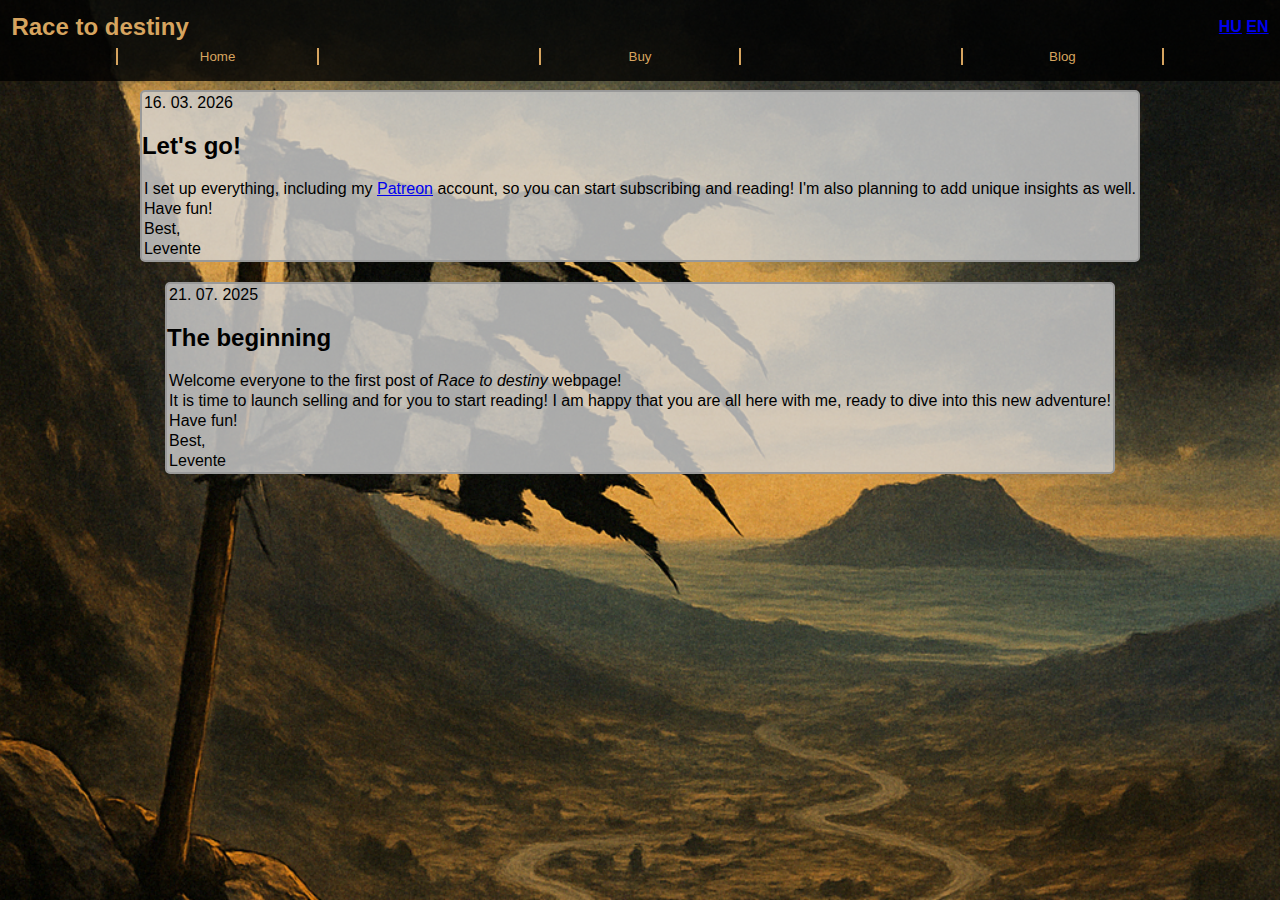
<file: blog_en.html>
<!DOCTYPE html>
<html lang="en">
<head>
    <meta charset="utf-8">
    <meta name="viewport" content="width=device-width, initial-scale=1.0">
    <link rel="stylesheet" href="style.css">
    <link href="https://cdnjs.cloudflare.com/ajax/libs/font-awesome/6.0.0/css/all.min.css" rel="stylesheet">
    <title>Race to destiny</title>
    <link rel="icon" type="image/x-icon" href="./icon.png">
</head>

<body>

    <!-- Header -->
    <div id="header">
        <div id="titleBar">
            <div id="title">
                Race to destiny
            </div>
            <div id="langs">
                <a href="blog_hu.html">HU</a>
                <a href="blog_en.html">EN</a>
            </div>
        </div>
        <div id="menuBar">
            <button type="button" id="BtHome" class="HdrBt" onclick="location.href='index.html'">Home</button>
            <button type="button" id="BtBuy" class="HdrBt" onclick="location.href='https://www.patreon.com/cw/leventeorha'">Buy</button>
            <button type="button" id="BtBlog" class="HdrBt" onclick="location.href='blog_en.html'">Blog</button>
        </div>
    </div>


    <!-- Main body -->
    <div class="main" id="blogPage">
        <div class="post">
            <p>16. 03. 2026</p>
            <h2>Let's go!</h2>
            <p>
                I set up everything, including my <a href="https://www.patreon.com/cw/leventeorha">Patreon</a> account, so you can start subscribing and reading! I'm also planning to add unique insights as well.
            </p>
            <p>Have fun!</p>
            <p>Best,</p>
            <p>Levente</p>
        </div>
        <div class="post">
            <p>21. 07. 2025</p>
            <h2>The beginning</h2>
            <p>Welcome everyone to the first post of <i>Race to destiny</i> webpage!</p>
            <p>
                It is time to launch selling and for you to start reading! I am happy that you are all here with me,
                ready to dive into this new adventure!
            </p>
            <p>Have fun!</p>
            <p>Best,</p>
            <p>Levente</p>
        </div>
    </div>

</body>
</file>
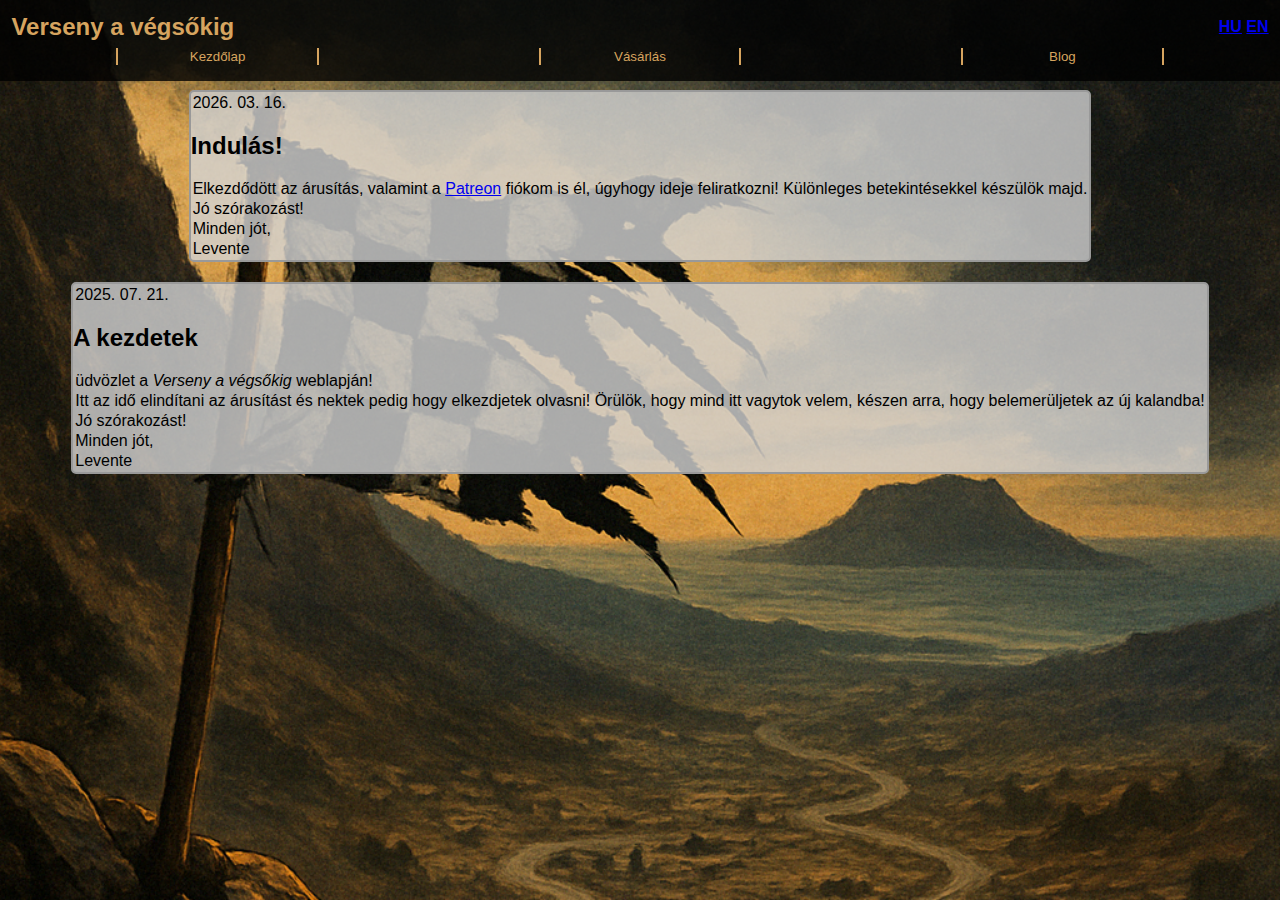
<file: blog_hu.html>
<!DOCTYPE html>
<html lang="hu">
<head>
    <meta charset="utf-8">
    <meta name="viewport" content="width=device-width, initial-scale=1.0">
    <link rel="stylesheet" href="style.css">
    <link href="https://cdnjs.cloudflare.com/ajax/libs/font-awesome/6.0.0/css/all.min.css" rel="stylesheet">
    <title>Verseny a végsőkig</title>
    <link rel="icon" type="image/x-icon" href="./icon.png">
</head>

<body>

    <!-- Header -->
    <div id="header">
        <div id="titleBar">
            <div id="title">
                Verseny a végsőkig
            </div>
            <div id="langs">
                <a href="blog_hu.html">HU</a>
                <a href="blog_en.html">EN</a>
            </div>
        </div>
        <div id="menuBar">
            <button type="button" id="BtHome" class="HdrBt" onclick="location.href='index.html'">Kezdőlap</button>
            <button type="button" id="BtBuy" class="HdrBt" onclick="location.href='https://www.patreon.com/cw/leventeorha'">Vásárlás</button>
            <button type="button" id="BtBlog" class="HdrBt" onclick="location.href='blog_hu.html'">Blog</button>
        </div>
    </div>


    <!-- Main body -->
    <div class="main" id="blogPage">
        <div class="post">
            <p>2026. 03. 16.</p>
            <h2>Indulás!</h2>
            <p>
                Elkezdődött az árusítás, valamint a <a href="https://www.patreon.com/cw/leventeorha">Patreon</a> fiókom is él, úgyhogy ideje feliratkozni! Különleges betekintésekkel készülök majd.
            </p>
            <p>Jó szórakozást!</p>
            <p>Minden jót,</p>
            <p>Levente</p>
        </div>
        <div class="post">
            <p>2025. 07. 21.</p>
            <h2>A kezdetek</h2>
            <p>üdvözlet a <i>Verseny a végsőkig</i> weblapján!</p>
            <p>
                Itt az idő elindítani az árusítást és nektek pedig hogy elkezdjetek olvasni! 
                Örülök, hogy mind itt vagytok velem, készen arra, hogy belemerüljetek az új kalandba!
            </p>
            <p>Jó szórakozást!</p>
            <p>Minden jót,</p>
            <p>Levente</p>
        </div>
    </div>

</body>
</file>
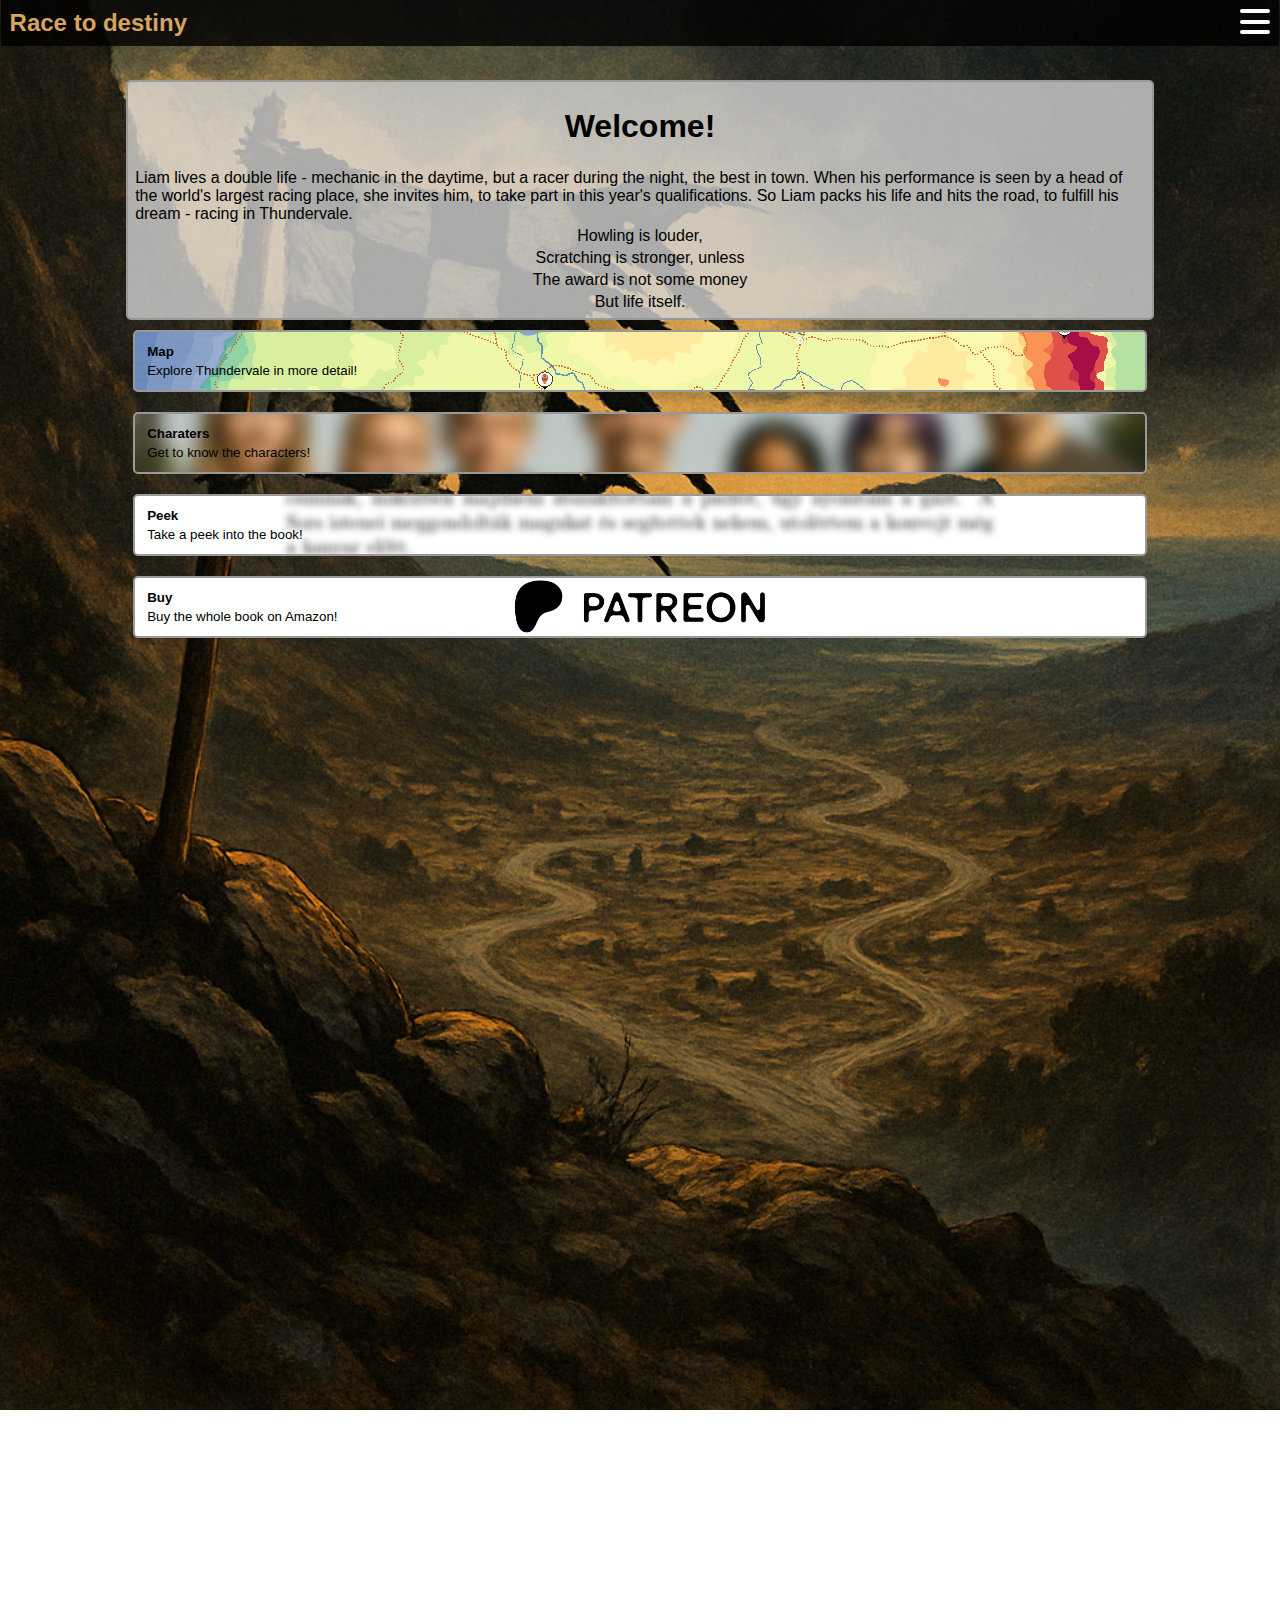
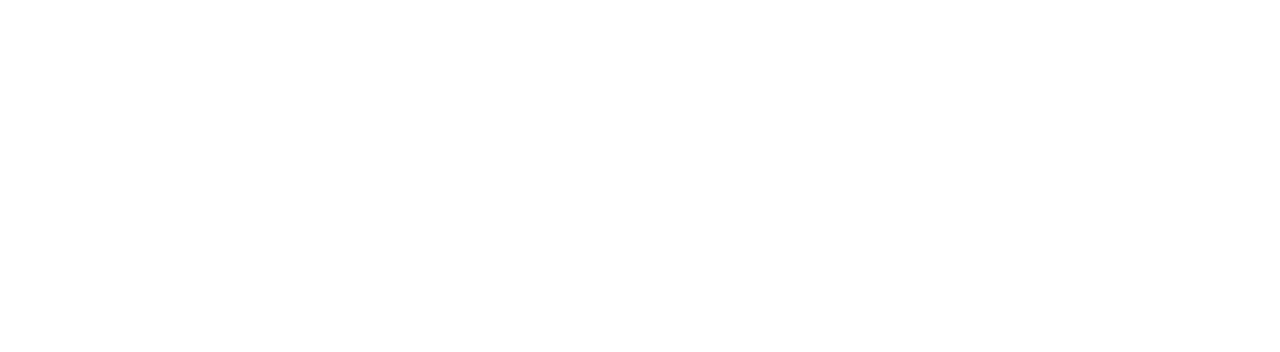
<file: en_m.html>
<!DOCTYPE html>
<html lang="hu">
<head>
    <meta charset="utf-8">
    <meta name="viewport" content="width=device-width, initial-scale=1.0">
    <link rel="stylesheet" href="style_m.css">
    <link href="https://cdnjs.cloudflare.com/ajax/libs/font-awesome/6.0.0/css/all.min.css" rel="stylesheet">
    <title>Race to destiny</title>
    <link rel="icon" type="image/x-icon" href="./icon.png">

    <link
        rel="stylesheet"
        href="https://cdn.jsdelivr.net/npm/swiper@11/swiper-bundle.min.css"
    />
    <script src="https://cdn.jsdelivr.net/npm/swiper@11/swiper-bundle.min.js"></script>
</head>

<body>

    <!-- Header -->
    <header>
        <div class="logo">Race to destiny</div>
        <div class="menu-icon" id="menuToggle" onclick="toggleMenu()">
            <div></div>
            <div></div>
            <div></div>
        </div>
        <nav class="dropdown" id="menu">
            <button class="HdrBt" id="BtHome">Home</button>
            <button class="HdrBt" id="BtMap">Map</button>
            <button class="HdrBt" id="BtChars">Characters</button>
            <button class="HdrBt" id="BtPeek">Peek</button>
            <button class="HdrBt" id="BtBuy" onclick="location.href='https://google.com'">Buy</button>
            <button class="HdrBt" id="BtBlog" onclick="location.href='blog_hu.html'">Blog</button>
            <div class="languages">
                <a href="hu_m.html">HU</a>
                <a href="en_m.html">EN</a>
            </div>
        </nav>
    </header>

    <!-- Home page -->
    <div class="main" id="homePage">
        <div class="welcomeTxt">
            <h1>Welcome!</h1>
            <p>
                Liam lives a double life - mechanic in the daytime, but a racer during the night, the best in town.
                When his performance is seen by a head of the world's largest racing place, she invites him,
                to take part in this year's qualifications. So Liam packs his life and hits the road, to fulfill his dream 
                - racing in Thundervale.
            </p>
            <p>Howling is louder,</p>
            <p>Scratching is stronger, unless</p>
            <p>The award is not some money</p>
            <p>But life itself.</p>
        </div>
        <div class="navigation">
            <div class="navCells">
                <button class="cell" id="MapCell">
                    <p><b>Map</b></p>
                    <p>Explore Thundervale in more detail!</p>
                </button>
                <button class="cell" id="CharCell">
                    <p><b>Charaters</b></p>
                    <p>Get to know the characters!</p>
                </button>
                <button class="cell" id="PeekCell">
                    <p><b>Peek</b></p>
                    <p>Take a peek into the book!</p>
                </button>
                <button class="cell" id="BuyCell" onclick="location.href='http://www.google.com'">
                    <p><b>Buy</b></p>
                    <p>Buy the whole book on Amazon!</p>
                </button>
            </div>
        </div>
    </div>

    <!-- Map page -->
    <div class="main hidden" id="mapPage">
        <div class="map-container">
            <img src="Thundervale.svg" width="80%">
        </div>
        <div class="panel-list">
            <details data-location="SanFrente">
                <summary>San Frente</summary>
                <div class="content">
                    <img src="./Scenes/SanFrente.png">
                    <p>Capital of Thundervale, filled with hotels and fun.</p>
                </div>
            </details>
            <details data-location="PortSuerte" class="smooth-details">
                <summary>Port Suerte</summary>
                <div class="content">
                    <img src="./Scenes/PortSuerte.png">
                    <p>Small town with a harbor, with ferries to Isla Bora.</p>
                </div>
            </details>
            <details data-location="Temecule">
                <summary>Temecule</summary>
                <div class="content">
                    <img src="./Scenes/Temecule.png">
                    <p>On the edge of Lake Naya lies the second biggest city of the valley, also built to please visitors.</p>
                </div>
            </details>
            <details data-location="Newcastle">
                <summary>Newcastle</summary>
                <div class="content">
                    <img src="./Scenes/Newcastle.png">
                    <p>Cozy town, with the guesthouse of Aunt Tia.</p>
                </div>
            </details>
            <details data-location="HQ">
                <summary>HQ</summary>
                <div class="content">
                    <img src="./Scenes/HQ.png">
                    <p>The mind, the headquarters from where events are coordinated.</p>
                </div>
            </details>
            <details data-location="Heartforge">
                <summary>Heartforge</summary>
                <div class="content">
                    <img src="./Scenes/Heartforge.png">
                    <p>Tiny village with only a few streets, but particularly sharp turns.</p>
                </div>
            </details>
            <details data-location="Arville">
                <summary>Arville</summary>
                <div class="content">
                    <img src="./Scenes/Arville.png">
                    <p>The home of most people living in Thundervale, a bit isolated from the rest of the valley.</p>
                </div>
            </details>
            <details data-location="PortRapid">
                <summary>Port Rapid</summary>
                <div class="content">
                    <img src="./Scenes/PortRapid.png">
                    <p><i>The Gate of Speed</i>, entrance to Thundervale, highly guarded for safety.</p>
                </div>
            </details>
        </div>
    </div>

    <!-- Characters page -->
    <div class="main hidden" id="charPage">
        <div class="char">
            <div class="charImg">
                <img src="./Characters/Liam_thin.png" class="CharImg">
            </div>
            <div class="charDesc">
                <h2>Liam</h2>
                <p>
                    In the daytime, just a mechanic, but during the night, he is the best racer in town, 
                    getting him the chance to participate in Thundervale.
                </p>
            </div>
        </div>
        <div class="char">
            <div class="charImg">
                <img src="./Characters/Camil_thin.png" class="CharImg">
            </div>
            <div class="charDesc">
                <h2>Camil</h2>
                <p>
                    Her university studies led her to organize races, where she met Liam,
                    the guy she immediately fell in love with.
                </p>
            </div>
        </div>
        <div class="char">
            <div class="charImg">
                <img src="./Characters/Milan_thin.png" class="CharImg">
            </div>
            <div class="charDesc">
                <h2>Milan</h2>
                <p>
                    The mysterios genius, coming from Europe, became the most well-know racer in the valley.
                    Despite his fame and wealth, he is happy to get to know the new drivers.
                </p>
            </div>
        </div>
        <div class="char">
            <div class="charImg">
                <img src="./Characters/Leah_thin.png" class="CharImg">
            </div>
            <div class="charDesc">
                <h2>Leah</h2>
                <p>
                    The sarcastic and strong style of hers will definitely come in handy, 
                    when it comes to scaring off jerks and making new friends as well.
                </p>
            </div>
        </div>
        <div class="char">
            <div class="charImg">
                <img src="./Characters/Alex_thin.png" class="CharImg">
            </div>
            <div class="charDesc">
                <h2>Alex</h2>
                <p>
                    Black is boring. But black with purple and blue? Sign Alex up! 
                    With their Ford Fiesta, no race is unwinnabe, especially when dirt roads are included.
                </p>
            </div>
        </div>
        <div class="char">
            <div class="charImg">
                <img src="./Characters/Christian_thin.png" class="CharImg">
            </div>
            <div class="charDesc">
                <h2>Christian</h2>
                <p>
                    The tall, muscular shape and cold, closed face hides a soft, lovable personality.
                    All one needs to do is to be persistent and keep on going on talking.
                </p>
            </div>
        </div>
        <div class="char">
            <div class="charImg">
                <img src="./Characters/Daphne_thin.png" class="CharImg">
            </div>
            <div class="charDesc">
                <h2>Daphne</h2>
                <p>
                    Racing with style, that is Daphne's motto. Not everyone likes white and pink, 
                    but they go pretty well together and with everything else.
                </p>
            </div>
        </div>
        <div class="char">
            <div class="charImg">
                <img src="./Characters/Mochi_thin.png" class="CharImg">
            </div>
            <div class="charDesc">
                <h2>Mochi</h2>
                <p>
                    Found lonely under a car on a rainy day, Milan adopted this poor little kitty, 
                    then raised her with all love he could give. 
                </p>
            </div>
        </div>
    </div>

    <!-- Peek page -->
    <div class="main hidden" id="peekPage">
        <div class="swiper">
            <div class="swiper-wrapper">
                <div class="swiper-slide"><img src="./pdf_images/Eng/page-0.png" alt="Preview 1" /></div>
                <div class="swiper-slide"><img src="./pdf_images/Eng/page-1.png" alt="Preview 2" /></div>
                <div class="swiper-slide"><img src="./pdf_images/Eng/page-2.png" alt="Preview 3" /></div>
                <div class="swiper-slide"><img src="./pdf_images/Eng/page-3.png" alt="Preview 4" /></div>
                <div class="swiper-slide"><img src="./pdf_images/Eng/page-4.png" alt="Preview 5" /></div>
                <div class="swiper-slide"><img src="./pdf_images/Eng/page-5.png" alt="Preview 6" /></div>
                <div class="swiper-slide"><img src="./pdf_images/Eng/page-6.png" alt="Preview 7" /></div>
                <div class="swiper-slide"><img src="./pdf_images/Eng/page-7.png" alt="Preview 8" /></div>
                <div class="swiper-slide"><img src="./pdf_images/Eng/page-8.png" alt="Preview 9" /></div>
                <div class="swiper-slide"><img src="./pdf_images/Eng/page-9.png" alt="Preview 10" /></div>
            </div>
        </div>
        <script>
            const swiper = new Swiper('.swiper', {
                loop: false, // enables looping
                pagination: {
                el: '.swiper-pagination',
                clickable: true
                },
                navigation: {
                nextEl: '.swiper-button-next',
                prevEl: '.swiper-button-prev'
                },
                // Optional: customize speed, slides per view, etc.
                speed: 600,
                spaceBetween: 20
            });
        </script>

    </div>

    <script src="script_m.js"></script>

</body>
</file>
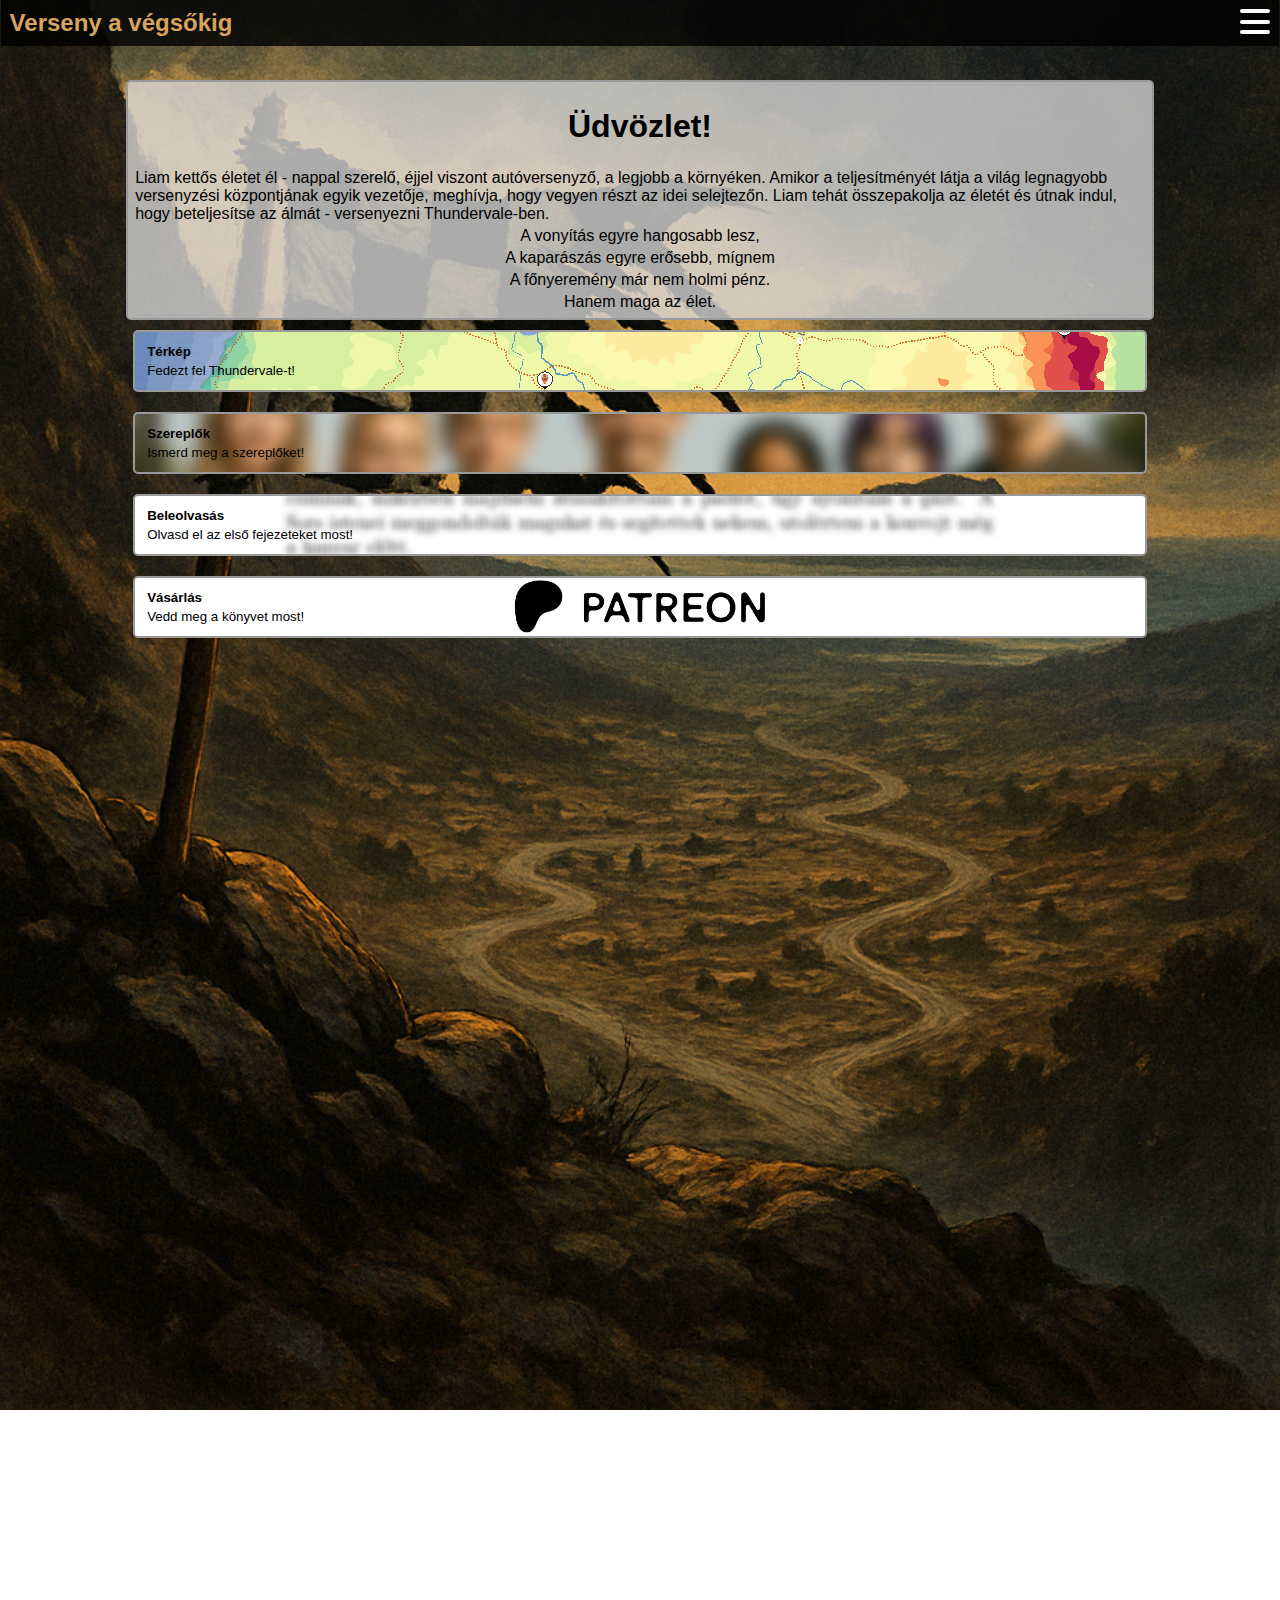
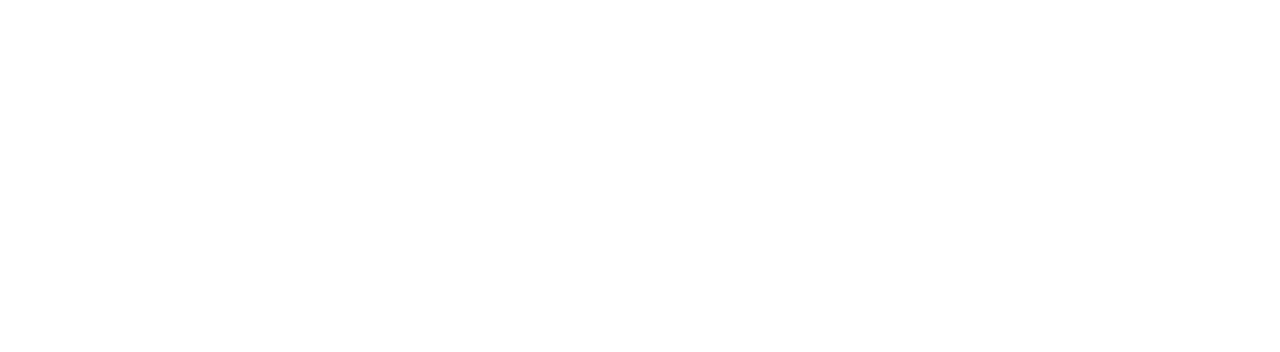
<file: hu_m.html>
<!DOCTYPE html>
<html lang="hu">
<head>
    <meta charset="utf-8">
    <meta name="viewport" content="width=device-width, initial-scale=1.0">
    <link rel="stylesheet" href="style_m.css">
    <link href="https://cdnjs.cloudflare.com/ajax/libs/font-awesome/6.0.0/css/all.min.css" rel="stylesheet">
    <title>Verseny a végsőkig</title>
    <link rel="icon" type="image/x-icon" href="./icon.png">

    <link
        rel="stylesheet"
        href="https://cdn.jsdelivr.net/npm/swiper@11/swiper-bundle.min.css"
    />
    <script src="https://cdn.jsdelivr.net/npm/swiper@11/swiper-bundle.min.js"></script>
</head>

<body>

    <!-- Header -->
    <header>
        <div class="logo">Verseny a végsőkig</div>
        <div class="menu-icon" id="menuToggle" onclick="toggleMenu()">
            <div></div>
            <div></div>
            <div></div>
        </div>
        <nav class="dropdown" id="menu">
            <button class="HdrBt" id="BtHome">Kezdőlap</button>
            <button class="HdrBt" id="BtMap">Térkép</button>
            <button class="HdrBt" id="BtChars">Karakterek</button>
            <button class="HdrBt" id="BtPeek">Beleolvasás</button>
            <button class="HdrBt" id="BtBuy" onclick="location.href='https://www.patreon.com/cw/leventeorha'">Vásárlás</button>
            <button class="HdrBt" id="BtBlog" onclick="location.href='blog_hu.html'">Blog</button>
            <div class="languages">
                <a href="hu_m.html">HU</a>
                <a href="en_m.html">EN</a>
            </div>
        </nav>
    </header>

    <!-- Home page -->
    <div class="main" id="homePage">
        <div class="welcomeTxt">
            <h1>Üdvözlet!</h1>
            <p>Liam kettős életet él - nappal szerelő, éjjel viszont autóversenyző, a legjobb a környéken. 
            Amikor a teljesítményét látja a világ legnagyobb versenyzési központjának egyik vezetője, 
            meghívja, hogy vegyen részt az idei selejtezőn. Liam tehát összepakolja az életét és útnak indul, 
            hogy beteljesítse az álmát - versenyezni Thundervale-ben. </p>
            <p>A vonyítás egyre hangosabb lesz,</p>
            <p>A kaparászás egyre erősebb, mígnem</p>
            <p>A főnyeremény már nem holmi pénz.</p>
            <p>Hanem maga az élet.</p>
        </div>
        <div class="navigation">
            <div class="navCells">
                <button class="cell" id="MapCell">
                    <p><b>Térkép</b></p>
                    <p>Fedezt fel Thundervale-t!</p>
                </button>
                <button class="cell" id="CharCell">
                    <p><b>Szereplők</b></p>
                    <p>Ismerd meg a szereplőket!</p>
                </button>
                <button class="cell" id="PeekCell">
                    <p><b>Beleolvasás</b></p>
                    <p>Olvasd el az első fejezeteket most!</p>
                </button>
                <button class="cell" id="BuyCell" onclick="location.href='https://www.patreon.com/cw/leventeorha'">
                    <p><b>Vásárlás</b></p>
                    <p>Vedd meg a könyvet most!</p>
                </button>
            </div>
        </div>
    </div>

    <!-- Map page -->
    <div class="main hidden" id="mapPage">
        <div class="map-container">
            <img src="Thundervale.svg" width="80%">
        </div>
        <div class="panel-list">
            <details data-location="SanFrente">
                <summary>San Frente</summary>
                <div class="content">
                    <img src="./Scenes/SanFrente.png">
                    <p>Thundervale fővárosa, tele szórakozási lehetőségekkel és hotelekkel.</p>
                </div>
            </details>
            <details data-location="PortSuerte" class="smooth-details">
                <summary>Port Suerte</summary>
                <div class="content">
                    <img src="./Scenes/PortSuerte.png">
                    <p>Kis kikötőváros, innen indul a komp Isla Bora-ra.</p>
                </div>
            </details>
            <details data-location="Temecule">
                <summary>Temecule</summary>
                <div class="content">
                    <img src="./Scenes/Temecule.png">
                    <p>A Naya tó partján fekszik a völgy második legnagyobb városa, szintén szórakozásra építve.</p>
                </div>
            </details>
            <details data-location="Newcastle">
                <summary>Newcastle</summary>
                <div class="content">
                    <img src="./Scenes/Newcastle.png">
                    <p>Kényelmes kisváros, Tia néni vendégházával.</p>
                </div>
            </details>
            <details data-location="HQ">
                <summary>HQ</summary>
                <div class="content">
                    <img src="./Scenes/HQ.png">
                    <p>Az agy, a központból irányítják a völgybéli eseményeket.</p>
                </div>
            </details>
            <details data-location="Heartforge">
                <summary>Heartforge</summary>
                <div class="content">
                    <img src="./Scenes/Heartforge.png">
                    <p>Apró városka, mindössze pár utcával, viszont meglehetősen szűk kanyarokkal.</p>
                </div>
            </details>
            <details data-location="Arville">
                <summary>Arville</summary>
                <div class="content">
                    <img src="./Scenes/Arville.png">
                    <p>A thundervale-iek többségének otthona, kissé elszigetelve a völgy többi részétől.</p>
                </div>
            </details>
            <details data-location="PortRapid">
                <summary>Port Rapid</summary>
                <div class="content">
                    <img src="./Scenes/PortRapid.png">
                    <p><i>A Sebesség Kapuja</i>, Thundervale bejárata, erősen őrzött a biztonság érdekében.</p>
                </div>
            </details>
        </div>
    </div>

    <!-- Characters page -->
    <div class="main hidden" id="charPage">
        <div class="char">
            <div class="charImg">
                <img src="./Characters/Liam_thin.png" class="CharImg">
            </div>
            <div class="charDesc">
                <h2>Liam</h2>
                <p>
                    Nappal csupán egy szerelő, éjjel viszont a környék legjobb versenyzője, 
                    ami lehetőséget szerez neki, hogy Thundervale-ben versenyezzen.
                </p>
            </div>
        </div>
        <div class="char">
            <div class="charImg">
                <img src="./Characters/Camil_thin.png" class="CharImg">
            </div>
            <div class="charDesc">
                <h2>Camil</h2>
                <p>
                    Az egyetemi tanulmányai miatt versenyeket rendez, ahol megismerte Liam-et,
                    akibe azonnal beleszeretett.
                </p>
            </div>
        </div>
        <div class="char">
            <div class="charImg">
                <img src="./Characters/Milan_thin.png" class="CharImg">
            </div>
            <div class="charDesc">
                <h2>Milan</h2>
                <p>
                    Az Európából érkezett titokzatos zseni a völgy leghíresebb versenyzője lett.
                    A hírneve és vagyona ellenére is szívesen ismerkedik meg az új sofőrökkel.
                </p>
            </div>
        </div>
        <div class="char">
            <div class="charImg">
                <img src="./Characters/Leah_thin.png" class="CharImg">
            </div>
            <div class="charDesc">
                <h2>Leah</h2>
                <p>
                    A szarkasztikus és kemény stílusa jól fog jönni, ha piszkálódókat kell lerendezni,
                    vagy új barákotat szeretne szerezni.
                </p>
            </div>
        </div>
        <div class="char">
            <div class="charImg">
                <img src="./Characters/Alex_thin.png" class="CharImg">
            </div>
            <div class="charDesc">
                <h2>Alex</h2>
                <p>
                    A fekete unalmas. De fekete lilával és kékkel megspékelve? Alex már itt is van!
                    A Ford Fiestájával semmilyen verseny sem megnyerhetetlen, különösen, ha földutak is vannak.
                </p>
            </div>
        </div>
        <div class="char">
            <div class="charImg">
                <img src="./Characters/Christian_thin.png" class="CharImg">
            </div>
            <div class="charDesc">
                <h2>Christian</h2>
                <p>
                    A magas, izmos alkat és a hideg, zárkózott arc egy kedves, szerethető lelket takar. 
                    Mindössze kitartónak kell lenni és mellette lenni.
                </p>
            </div>
        </div>
        <div class="char">
            <div class="charImg">
                <img src="./Characters/Daphne_thin.png" class="CharImg">
            </div>
            <div class="charDesc">
                <h2>Daphne</h2>
                <p>
                    Verseny stílussal, ez Daphne mottója. Nem mindenki szereti a fehéret és a rózsaszínt,
                    de jól mennek együtt, valamint minden más egyébbel is.
                </p>
            </div>
        </div>
        <div class="char">
            <div class="charImg">
                <img src="./Characters/Mochi_thin.png" class="CharImg">
            </div>
            <div class="charDesc">
                <h2>Mochi</h2>
                <p>
                    Egy autó alatt egy esős napon találta meg Milan ezt az árva kiscicát, 
                    akit felnevelt minden szeretetet megadva neki, amit csak tudott.
                </p>
            </div>
        </div>
    </div>

    <!-- Peek page -->
    <div class="main hidden" id="peekPage">
        <div class="swiper">
            <div class="swiper-wrapper">
                <div class="swiper-slide"><img src="./pdf_images/Hu/page-0.png" alt="Preview 1" /></div>
                <div class="swiper-slide"><img src="./pdf_images/Hu/page-1.png" alt="Preview 2" /></div>
                <div class="swiper-slide"><img src="./pdf_images/Hu/page-2.png" alt="Preview 3" /></div>
                <div class="swiper-slide"><img src="./pdf_images/Hu/page-3.png" alt="Preview 4" /></div>
                <div class="swiper-slide"><img src="./pdf_images/Hu/page-4.png" alt="Preview 5" /></div>
                <div class="swiper-slide"><img src="./pdf_images/Hu/page-5.png" alt="Preview 6" /></div>
                <div class="swiper-slide"><img src="./pdf_images/Hu/page-6.png" alt="Preview 7" /></div>
                <div class="swiper-slide"><img src="./pdf_images/Hu/page-7.png" alt="Preview 8" /></div>
                <div class="swiper-slide"><img src="./pdf_images/Hu/page-8.png" alt="Preview 9" /></div>
                <div class="swiper-slide"><img src="./pdf_images/Hu/page-9.png" alt="Preview 10" /></div>
                <div class="swiper-slide"><img src="./pdf_images/Hu/page-10.png" alt="Preview 11" /></div>
            </div>
        </div>
        <script>
            const swiper = new Swiper('.swiper', {
                loop: false, // enables looping
                pagination: {
                el: '.swiper-pagination',
                clickable: true
                },
                navigation: {
                nextEl: '.swiper-button-next',
                prevEl: '.swiper-button-prev'
                },
                // Optional: customize speed, slides per view, etc.
                speed: 600,
                spaceBetween: 20
            });
        </script>

    </div>

    <script src="script_m.js"></script>

</body>
</file>
<file: style.css>
body {
    margin: 0px;
    padding: 0;
    background-image: url('./Front_cover.png');
    background-attachment: fixed;
    background-size: cover;
    background-repeat: no-repeat;
    background-position: center;
    font-family: Arial, Helvetica, sans-serif;
    color: rgb(214, 164, 95);
    display: flex;
    flex-direction: column;
    align-items: center;
}

p {
    padding: 0;
    margin: 2px;
}

/* Header */
#header {
    background-color: rgba(0, 0, 0, 0.8);
    padding: 8px;
    margin: 0px;
    width: 99%;
    height: 65px;
    font-weight: bold;
    position: relative;
}

#titleBar{
    display: flex;
    flex-direction: row;
    justify-content: space-between;
    align-items: center;
    padding: 5px;
}

#menuBar {
    display: flex;
    flex-direction: row;
    justify-content: space-around;
}

#title {
    font-size: x-large;
}

.HdrBt {
    cursor: pointer;
    border-top: none;
    border-bottom: none;
    border-left: 2px solid rgb(214, 164, 95);
    border-right: 2px solid rgb(214, 164, 95);
    color: rgb(214, 164, 95);
    background-color: transparent;
    margin: 2px;
    width: 16%;
}

.main {
    opacity: 1;
    visibility: visible;
    transition: opacity 0.8s ease, visibility 0.8s ease;
    position: absolute;
    margin-top: 100px;
    width: 99%;
    display: flex;
    flex-direction: column;
    justify-content: center;
    align-items: center;
    margin-top: 80px;
}

.main.hidden {
  opacity: 0;
  visibility: hidden;
  pointer-events: none;
}

/* Home page */

.welcomeTxt {
    display: flex;
    flex-direction: column;
    justify-content: center;
    align-items: center;
    width: 80%;
    background-color: rgba(211, 211, 211, 0.8);
    color: black;
    border-radius: 5px;
    border: 2px solid #999;
    padding: 5px;
    margin-top: 10px;
}

.grid {
    display: flex;
    justify-content: center;
    flex-direction: row;
    margin: 0px;
    padding: 10px;
    width: 99%;
}

.Col {
    width: 40%;
}

#leftCol {
    margin-right: 15px;
}

.cell {
  background-repeat: no-repeat;
  background-size: cover;
  background-position: center;
  display: flex;
  flex-direction: column;
  align-items: start;
  justify-content: end;
  border: 2px solid #999;
  border-radius: 5px;
  margin-top: 10px;
  padding: 10px;
  width: 100%;
  color: black;
  cursor: pointer;
}

.bigCell {
    height: 150px;
}

.smallCell {
    height: 75px;
}

#MapCell {
    background-image: url("./Thundervale.svg");
}

#PeekCell {
    background-image: url("./peek_bg.png");
}

#CharCell {
    background-image: url("./group_bg.png");
}

#BuyCell {
    background-image: url("./Amazon_logo.svg");
}

/* Map page */
#changeMap {
    background-color: rgba(0, 0, 0, 0.8);
    display: flex;
    flex-direction: row;
    justify-content: center;
    align-items: center;
}

.map-wrapper {
  position: relative;
  width: 80%;
}

.map-image {
  width: 100%;
  height: auto;
  display: block;
  border-radius: 5px;
  border: 2px solid #999;
}

.map-container {
    display: flex;
    flex-direction: row;
    justify-content: center;
    margin: 10px;
}

#mapPage {
    display: flex;
    flex-direction: row;
    justify-content: start;
    width: 90%;
}

.tooltip {
  position: absolute;
  background-color: rgba(211, 211, 211, 0.8);
  border: 2px solid #999;
  color: black;
  border-radius: 5px;
  font-size: 14px;
  pointer-events: none;
  z-index: 999;
  white-space: normal;
  transition: opacity 0.2s ease;
  opacity: 0;
  width: 210px;
  padding: 2px;
}

.tooltip-content {
  display: flex;
  flex-direction: column;
  align-items: center;
  justify-content: center;
  max-width: 250px;
  text-align: center;
}

.tooltip-content img {
    width: 90%;
    border-radius: 5px;
}

.tooltip h3 {
    margin-bottom: 3px;
}

.tooltip:not(.hidden) {
  opacity: 1;
}

.hidden {
  display: none;
}

area {
    cursor: pointer;
}

/* Characters page */
.charList {
    width: 99%;
    display: grid;
    grid-template-columns: repeat(auto-fit, minmax(600px, max-content));
    justify-content: center;
    gap: 10px;
}

.char {
    border: 2px solid #999;
    border-radius: 5px;
    display: flex;
    flex-direction: row;
    justify-content: space-between;
    width: 500px;
    height: 150px;
    color: black;
    background-color: rgba(211, 211, 211, 0.8);
}

.CharImg {
    height: 90%;
    margin: 5px;
    border-radius: 5px;
}

.charDesc h2 {
    margin: 3px;
}

/* Peek page */
iframe {
    margin-top: 15px;
    background-color: rgba(0, 0, 0, 0.8);
    border-radius: 5px;
}

/* Blog page */
.post {
    color: black;
    background-color: rgba(211, 211, 211, 0.8);
    border: #999 solid 2px;
    border-radius: 5px;
    margin: 10px;
}
</file>
<file: style_m.css>
body {
    margin: 0px;
    padding: 0;
    background-image: url('./Front_cover.png');
    background-attachment: fixed;
    background-size: cover;
    background-repeat: no-repeat;
    background-position: center;
    font-family: Arial, Helvetica, sans-serif;
    color: rgb(214, 164, 95);
    display: flex;
    flex-direction: column;
    align-items: center;
}

p {
    padding: 0;
    margin: 2px;
}

/* Header */
header {
    background-color: rgba(0, 0, 0, 0.8);
    padding: 9px;
    margin: 0px;
    width: 98.5%;
    font-weight: bold;
    position: sticky;
    display: flex;
    flex-direction: row;
    justify-content: space-between;
    z-index: 2;
}

.logo {
    font-size: x-large;
}

.menu-icon {
    width: 30px;
    height: 25px;
    position: relative;
    cursor: pointer;
    display: flex;
    flex-direction: column;
    justify-content: space-between;
}

.menu-icon div {
    width: 100%;
    height: 4px;
    background-color: white;
    border-radius: 2px;
    transition: all 0.3s ease;
}

/* Transform lines into X */
.menu-icon.open div:nth-child(1) {
    transform: rotate(45deg) translateY(7px);
}

.menu-icon.open div:nth-child(3) {
    opacity: 0;
}

.menu-icon.open div:nth-child(2) {
    transform: rotate(-45deg) translateY(-7px);
}

.dropdown {
    position: absolute;
    top: 100%;
    left: 0;
    right: 0;
    background-color: #444;
    overflow: hidden;
    max-height: 0;
    transition: max-height 0.4s ease;
    display: flex;
    flex-direction: column;
}

.dropdown.show {
    max-height: 500px; /* Enough for content */
}

.dropdown button {
    background: none;
    border-top: none;
    border-bottom: none;
    border-left: 2px solid rgb(214, 164, 95);
    border-right: 2px solid rgb(214, 164, 95);
    color: rgb(214, 164, 95);
    text-align: left;
    padding: 1em;
    font-size: 1em;
    border-top: 1px solid #555;
    cursor: pointer;
}

.dropdown button:hover {
    background-color: #555;
}

/* Main body */
.main {
    opacity: 1;
    visibility: visible;
    transition: opacity 0.8s ease, visibility 0.8s ease;
    position: absolute;
    margin-top: 30px;
    width: 99%;
    display: flex;
    flex-direction: column;
    justify-content: center;
    align-items: center;
    margin-top: 80px;
}

.main.hidden {
  opacity: 0;
  visibility: hidden;
  pointer-events: none;
}

/* Home page */

.welcomeTxt {
    display: flex;
    flex-direction: column;
    justify-content: center;
    align-items: center;
    width: 80%;
    background-color: rgba(211, 211, 211, 0.8);
    color: black;
    border-radius: 5px;
    border: 2px solid #999;
    padding: 5px;
}

#homePage {
    display: flex;
    flex-direction: column;
    align-items: center;
}

.navigation {
    width: 80%;
    display: flex;
    flex-direction: column;
    justify-content: center;
}

.navCells {
    display: flex;
    flex-direction: column;
    align-items: center;
}

.cell {
  background-repeat: no-repeat;
  background-size: cover;
  background-position: center;
  display: flex;
  flex-direction: column;
  align-items: start;
  justify-content: end;
  border: 2px solid #999;
  border-radius: 5px;
  margin: 10px;
  padding: 10px;
  width: 100%;
  color: black;
  cursor: pointer;
}

#MapCell {
    background-image: url("./Thundervale.svg");
}

#PeekCell {
    background-image: url("./peek_bg.png");
}

#CharCell {
    background-image: url("./group_bg.png");
}

#BuyCell {
    background-image: url("./Patreon-Logo_m.jpg");
    background-size: contain;
    background-color: white;
}

/* Map page */
#mapPage {
    display: flex;
    flex-direction: column;
    justify-content: center;
    align-items: center;
}

.map-container {
    display: flex;
    flex-direction: row;
    justify-content: center;
    align-items: center;
    margin: 2px;
}

.map-container img {
    width: 90%;
    border: 2px solid #999;
    border-radius: 5px;
    display: block;
}

.panel-list {
    width: 90%;
    display: flex;
    flex-direction: column;
    justify-content: center;
}

details {
    display: flex;
    flex-direction: column;
    justify-content: center;
    align-items: center;
    background-color: rgba(211, 211, 211, 0.8);
    border: 2px solid #999;
    border-radius: 5px;
    color: black;
    margin: 2px;
}

details img {
    width: 90%;
    border-radius: 5px;
}

details summary {
    font-size: larger;
}

details .content {
  max-height: 0;
  overflow: hidden;
  transition: max-height 0.5s ease;
  display: flex;
  flex-direction: column;
  justify-content: center;
  align-items: center;
}

details[open] .content {
  max-height: 800px;
}

/*  Characters page */
.char {
    border: 2px solid #999;
    border-radius: 5px;
    display: flex;
    flex-direction: row;
    justify-content: space-between;
    width: 70%;
    height: 210px;
    color: black;
    background-color: rgba(211, 211, 211, 0.8);
    margin: 10px;
}

.CharImg {
    height: 90%;
    margin: 5px;
    border-radius: 5px;
}

.charDesc h2 {
    margin: 3px;
}

/* Peek page */
.swiper {
  width: 100%;
  max-width: 550px;
  margin: auto;
  border: 2px solid #999;
  border-radius: 10px;
  overflow: hidden;
  background-color: rgba(211, 211, 211, 0.8);
}

.swiper-slide img {
  width: 100%;
  height: 100%;
  object-fit: cover;
}
</file>
